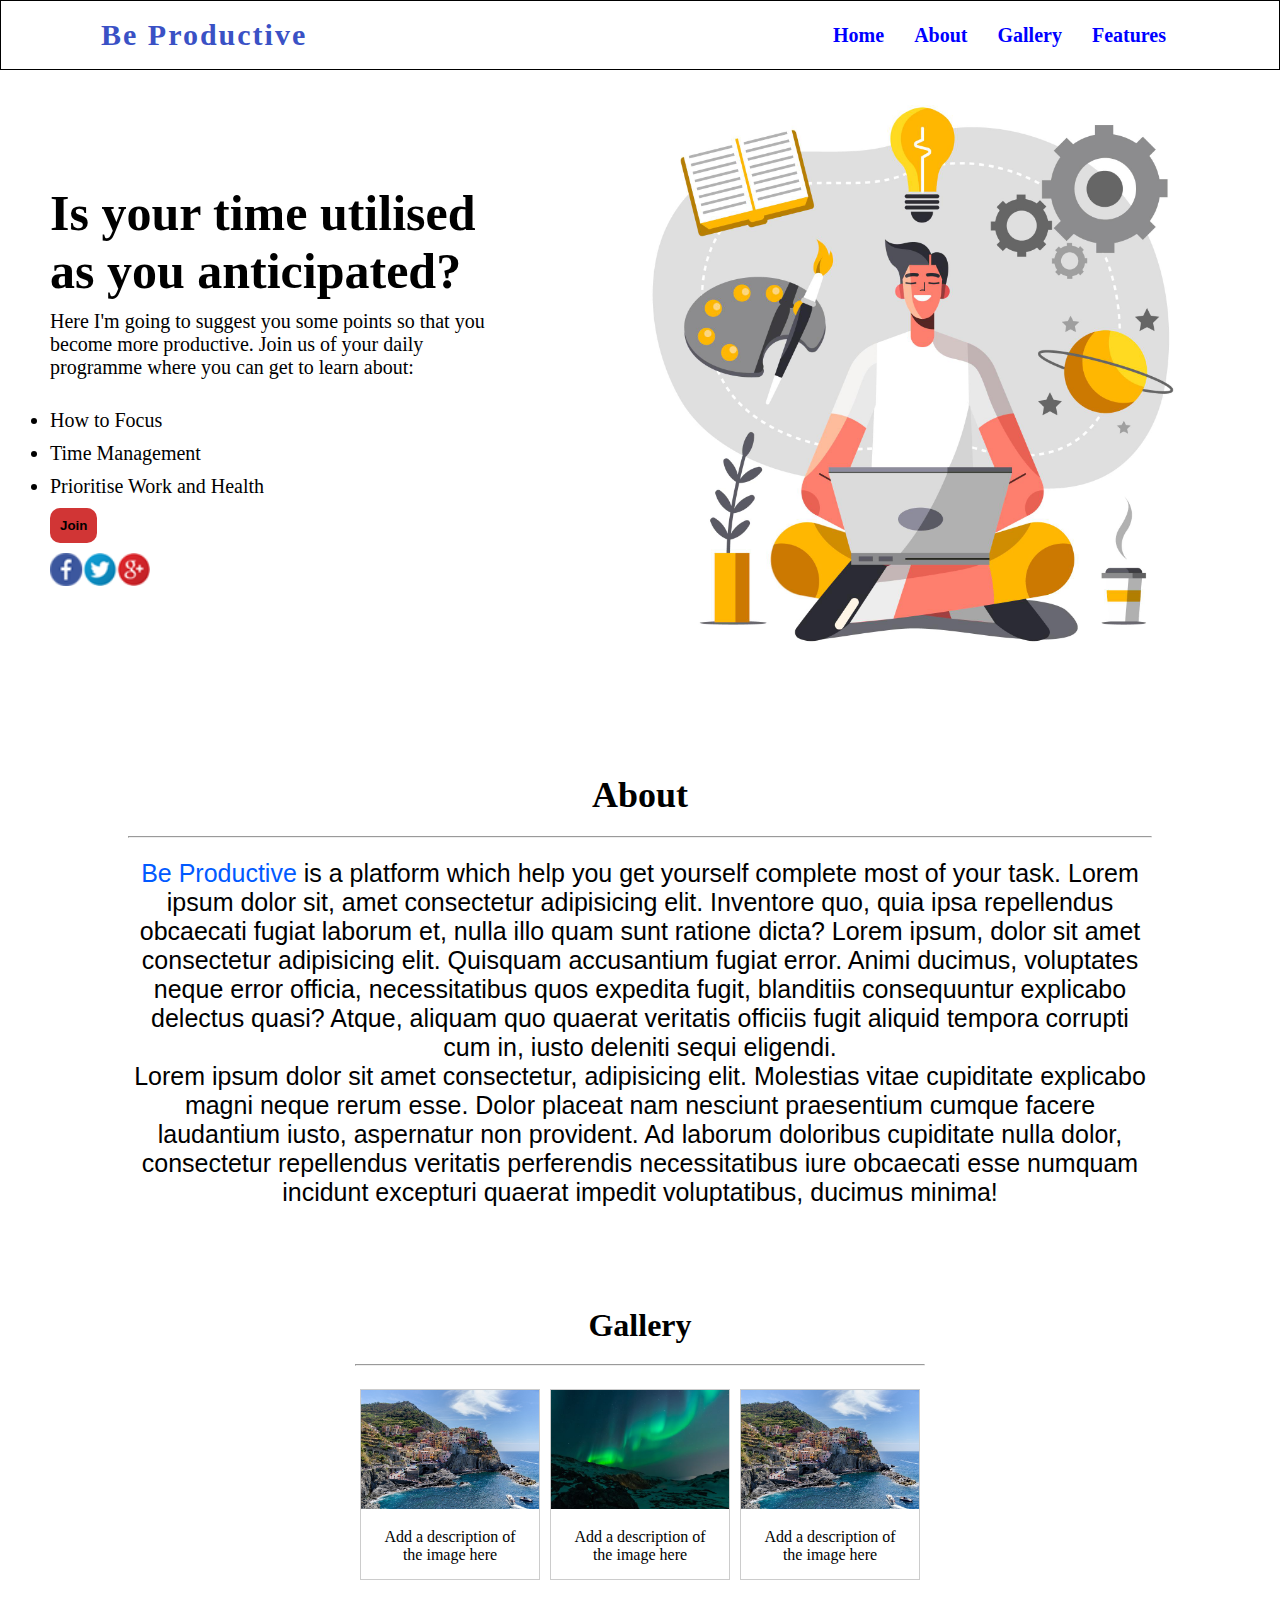
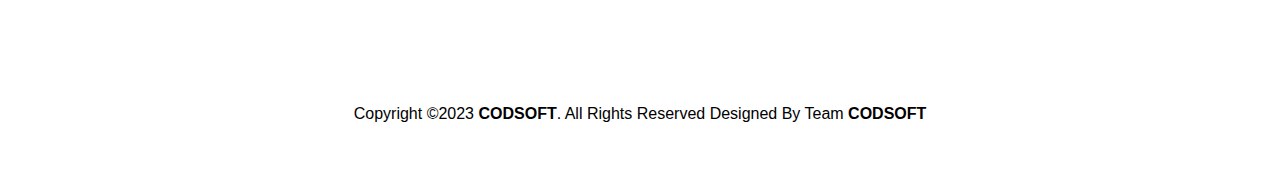
<file: WebDev Project/Landing Page/index.html>
<!DOCTYPE html>
<html lang="en">
<head>
    <meta charset="UTF-8">
    <meta name="viewport" content="width=device-width, initial-scale=1.0">
    <title>Be productive</title>
    <link rel="stylesheet" href="css/styles.css">
    <link rel="icon" type="image/png" href="icons/icon.png"/>
    <link rel="shortcut icon" href="icons/icon.ico" type="image/x-icon">
</head>
<body>
    <header>
        <nav>
            <div class="logo">Be Productive</div>
            <div class="menu">
            <a href="#home">Home</a>
            <a href="#about">About</a>
            <a href="#gallery">Gallery</a>
            <a href="#">Features</a>
            </div>
        </nav>
    </header>
<main>
    <div class="container" id="home">
        <div class="left">
            <h1>Is your time utilised as you anticipated?</h1>
            <p>Here I'm going to suggest you some points so that you become more productive.
                Join us of your daily programme where you can get to learn about:
            </p>
            <li>How to Focus</li>
            <li>Time Management</li>
            <li>Prioritise Work and Health</li>
            <button>Join</button><br>
            <img src="icons/icon.png" width="100">
        </div>
        <div class="right">
            <img src="images/14620625_5484597.jpg">
        </div>
    <section class="about" id="about">
        <div class="heading">
        <h1>About</h1>
        <hr><br>
        <div class="about-text">
            <p><span>Be Productive</span> is a platform which help you get yourself complete most of your task. Lorem ipsum dolor sit, amet consectetur adipisicing elit. Inventore quo, quia ipsa repellendus obcaecati fugiat laborum et, nulla illo quam sunt ratione dicta? Lorem ipsum, dolor sit amet consectetur adipisicing elit. Quisquam accusantium fugiat error. Animi ducimus, voluptates neque error officia, necessitatibus quos expedita fugit, blanditiis consequuntur explicabo delectus quasi? Atque, aliquam quo quaerat veritatis officiis fugit aliquid tempora corrupti cum in, iusto deleniti sequi eligendi.</p><br>
        </div>
        <div class="about-text">
            <p>Lorem ipsum dolor sit amet consectetur, adipisicing elit. Molestias vitae cupiditate explicabo magni neque rerum esse. Dolor placeat nam nesciunt praesentium cumque facere laudantium iusto, aspernatur non provident. Ad laborum doloribus cupiditate nulla dolor, consectetur repellendus veritatis perferendis necessitatibus iure obcaecati esse numquam incidunt excepturi quaerat impedit voluptatibus, ducimus minima!</p>
        </div>
    </section>
    <section class="gallery" id="gallery">
        <div class="heading">
            <h1>Gallery</h1>
            <hr><br>
            <div class="gallery-detail">
                <a href="images/img1.jpg" target="_blank">
                    <img src="images/img1.jpg" width="600" height="200">
                </a>
                <div class="desc">Add a description of the image here</div>
            </div>
            <div class="gallery-detail">
                <a href="images/img2.jpg" target="_blank">
                    <img src="images/img2.jpg" width="600" height="200">
                </a>
                <div class="desc">Add a description of the image here</div>
            </div>
            <div class="gallery-detail">
                <a href="images/img3.jpg" target="_blank">
                    <img src="images/img3.jpg" width="600" height="200">
                </a>
                <div class="desc">Add a description of the image here</div>
            </div>
        </div>
    </section>
</main>

<footer>
    <section>
    <div>
        <p class="copyright-tag">Copyright &#169;2023 <strong >CODSOFT</strong>. All Rights Reserved Designed By Team <Strong>CODSOFT</Strong></p>
        </div>
        </section>
</footer>
</div>
</body>
</html>
</file>
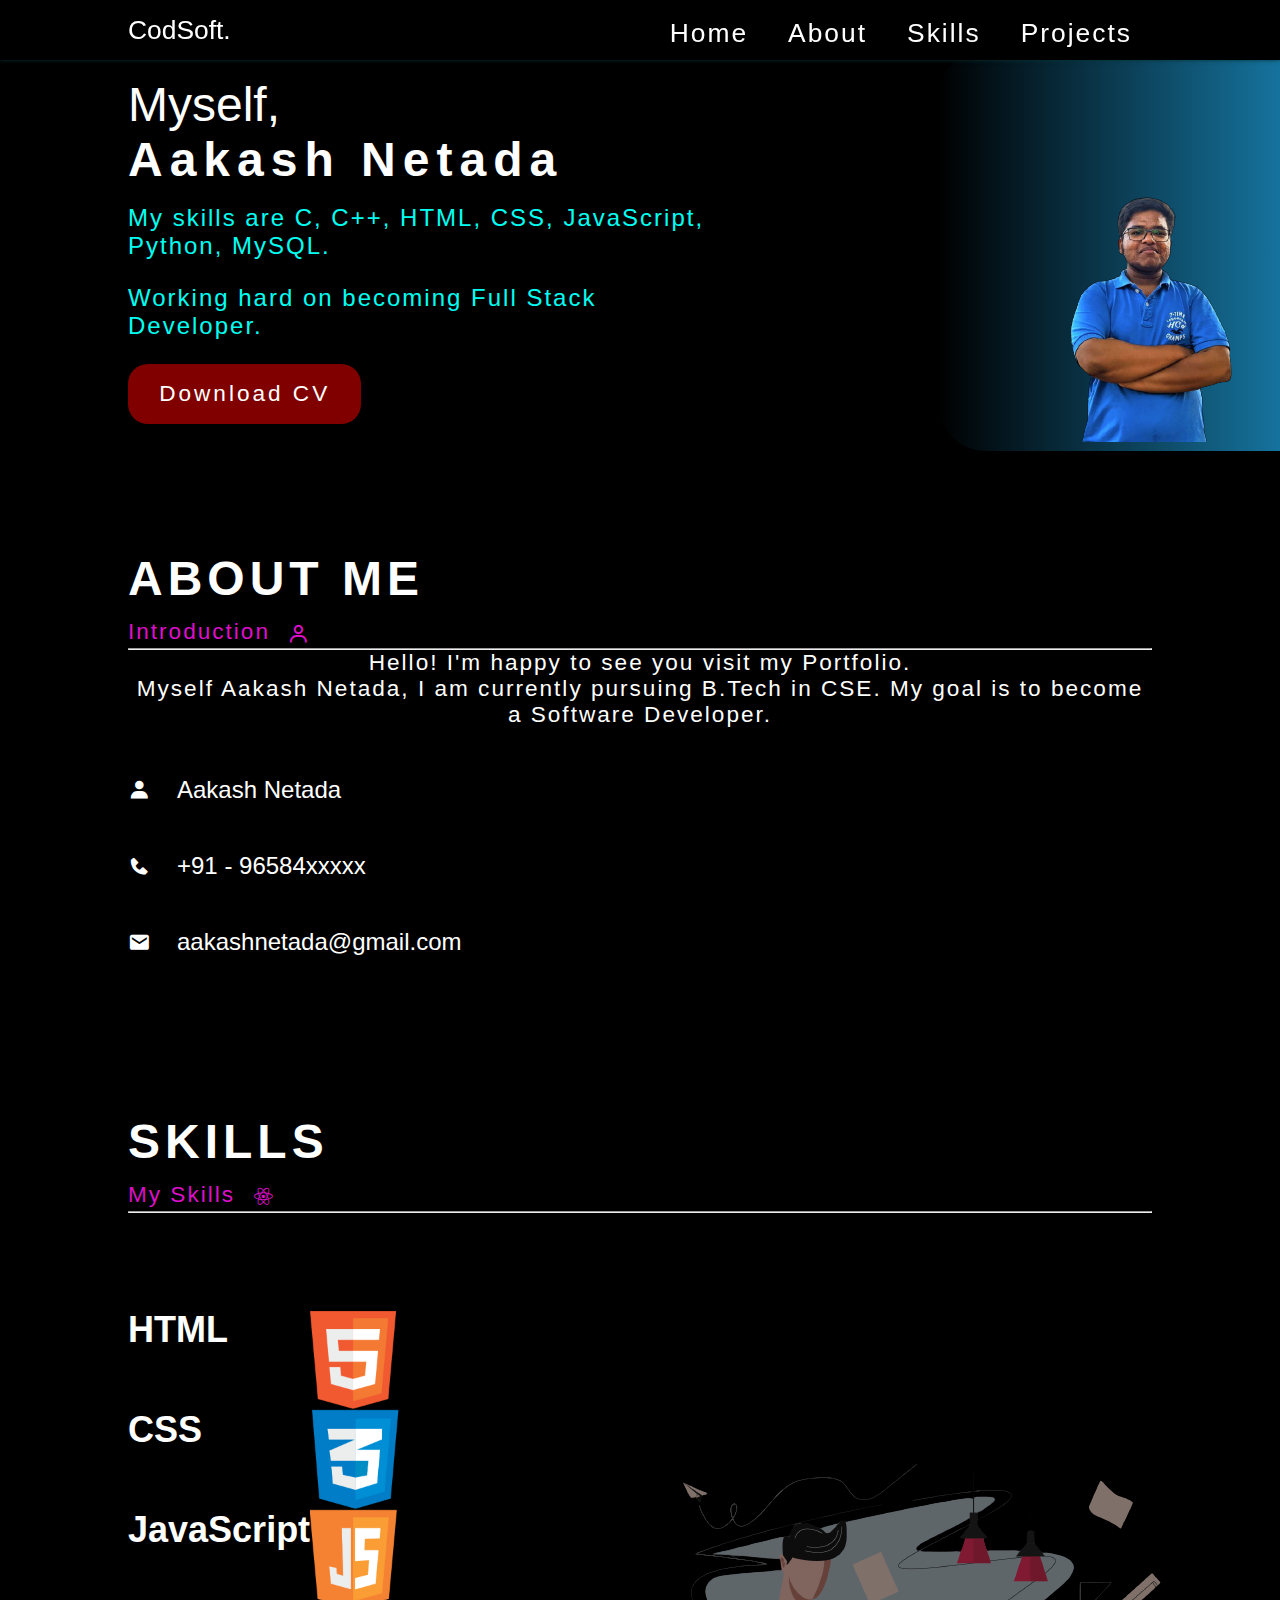
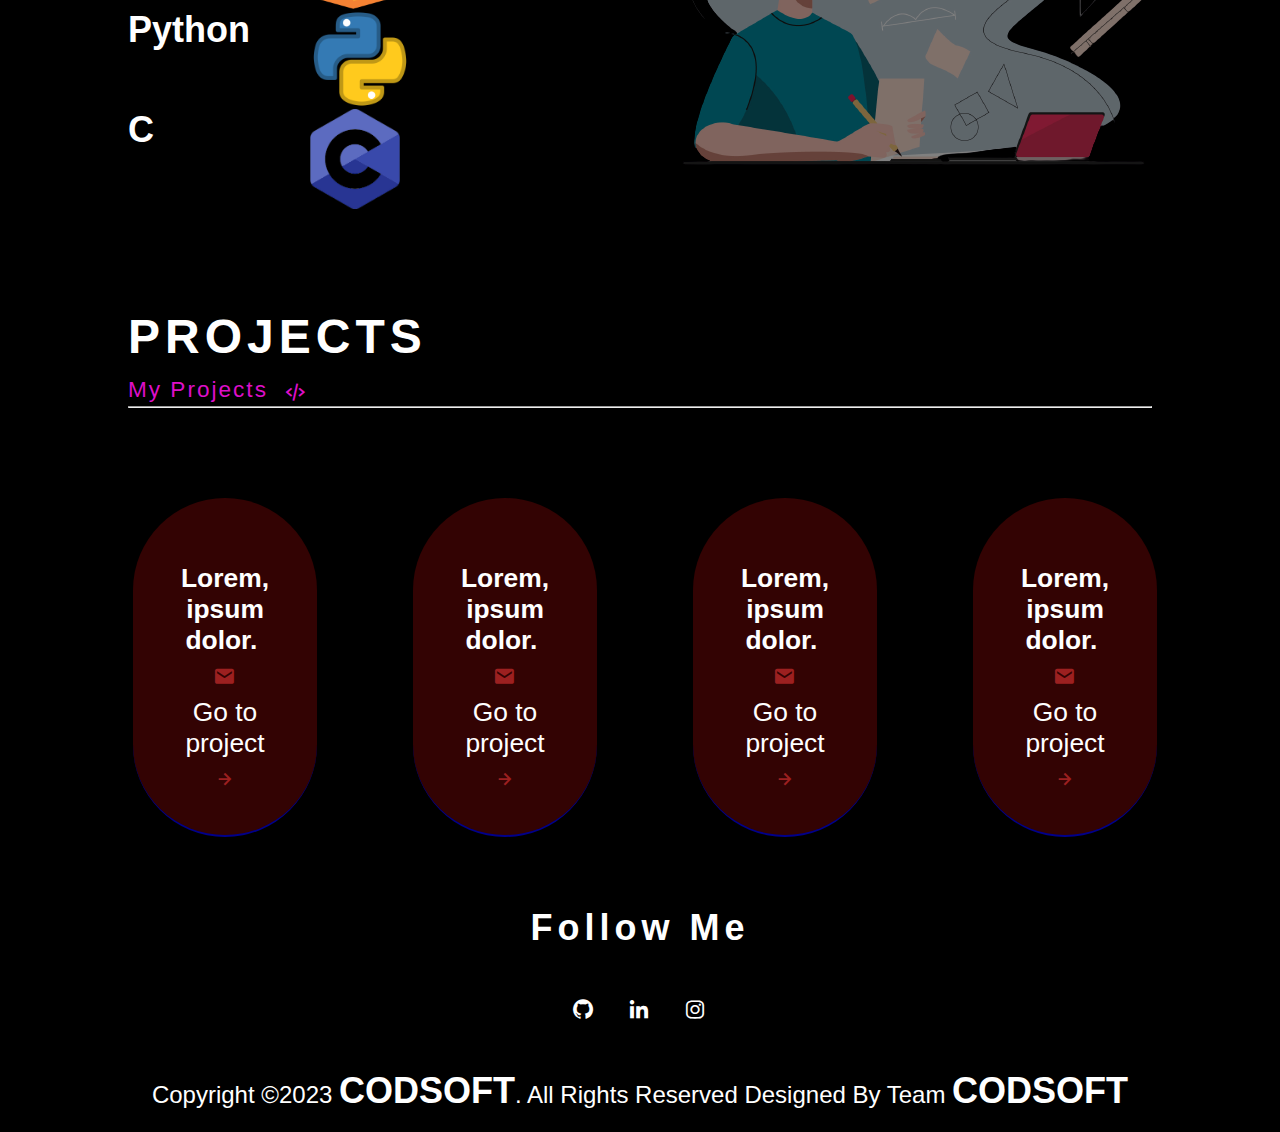
<file: WebDev Project/Portfolio/index.html>
<!DOCTYPE html>
<html lang="en">
  <head>
    <meta charset="UTF-8" />
    <meta name="viewport" content="width=device-width, initial-scale=1.0" />
    <title>Portfolio</title>
    <link rel="stylesheet" href="style.css" />
    <link rel="preconnect" href="https://fonts.googleapis.com" />
    <link rel="preconnect" href="https://fonts.gstatic.com" crossorigin />
    <link
      data-minify="1"
      rel="stylesheet"
      href="https://blog.thesimplifieddev.com/wp-content/cache/min/1/npm/boxicons@latest/css/boxicons.min.css?ver=1680857252"
    />
  </head>
  <body>
    <header>
      <a href="https://codsoft.in" target="_blank" class="logo">CodSoft.</a>
      <div class="bx bx-menu" id="menu-icon"></div>
      <ul class="navbar">
        <li><a href="#home">Home</a></li>
        <li><a href="#about">About</a></li>
        <li><a href="#skills">Skills</a></li>
        <li><a href="#projects">Projects</a></li>
      </ul>
    </header>

    <section class="home" id="home">
      <div class="home-img">
        <img src="images/image.png" alt="my-image" />
      </div>
      <div class="home-text">
        <h2>Myself,</h2>
        <h1>Aakash Netada</h1>
        <p>My skills are C, C++, HTML, CSS, JavaScript, Python, MySQL.</p>
        <p>Working hard on becoming Full Stack Developer.</p>
        <a
          href="https://drive.google.com/file/d/15ZXrf0sM32Ub4wRnGhpzKX1kN0g4BQ9L/view"
          target="_blank"
          class="btn"
          >Download CV</a
        >
      </div>
    </section>

    <section class="about" id="about">
      <div class="heading">
        <h2>ABOUT ME</h2>
        <span>Introduction&nbsp; <i class="bx bx-user touch"></i></span>
      </div>
      <hr />
      <div >
        <div class="about-text">
          <p>Hello! I'm happy to see you visit my Portfolio.</p>
          <p>Myself Aakash Netada, I am currently pursuing B.Tech in CSE. My goal is to become a Software Developer.</p>
          <div class="my-info">
            <div class="info-box">
              <i class="bx bxs-user" style="color: #fff"></i>
              <span>Aakash Netada</span>
            </div>
            <div class="info-box">
              <i class="bx bxs-phone" style="color: #fff"></i>
              <span>+91 - 96584xxxxx</span>
            </div>
            <div class="info-box">
              <i class="bx bxs-envelope" style="color: #fff"></i>
              <span>aakashnetada@gmail.com</span>
            </div>
      </div>
    </section>

    <section class="skills" id="skills">
      <div class="heading">
        <h2>SKILLS</h2>
        <span>My Skills&nbsp; <i class="bx bxl-react touch"></i></span>
      </div>
      <hr />
      <div class="skills-part">
        <div class=" icon-part">
            <h3>HTML</h3>
            <img src="images/icon-1.png" class="skills-icon" alt="html">
            <h3>CSS</h3>
            <img src="images/icon-2.png" class="skills-icon" alt="html">
            <h3>JavaScript</h3>
            <img src="images/icon-3.png" class="skills-icon" alt="html">
            <h3>Python</h3>
            <img src="images/icon-4.png" class="skills-icon" alt="html">
            <h3>C</h3>
            <img src="images/icon-5.png" class="skills-icon" alt="html">
        </div>
        <div class="skills-img">
          <img src="images/img.png" alt="image" />
        </div>
      </div>
    </section>

    <section class="projects" id="projects">
      <div class="heading">
        <h2>PROJECTS</h2>
        <span>My Projects&nbsp; <i class="bx bx-code-alt touch"></i></span>
      </div>
      <hr />
      <br />
      <div class="projects-part">
        <div class="projects-box">
          <i class="bx project-logo"></i>
          <h3>Lorem, ipsum dolor.&nbsp; <i class="bx bxs-envelope project-logo"></i></h3>
          <a href="https://project_link"
            >Go to project <i class="bx bx-right-arrow-alt project-logo"></i
          ></a>
        </div>
        <div class="projects-box">
          <i class="bx project-logo"></i>
          <h3>Lorem, ipsum dolor.&nbsp; <i class="bx bxs-envelope project-logo"></i></h3>
          <a href="https://project_link"
            >Go to project <i class="bx bx-right-arrow-alt project-logo"></i
          ></a>
        </div>
        <div class="projects-box">
          <i class="bx project-logo"></i>
          <h3>Lorem, ipsum dolor.&nbsp; <i class="bx bxs-envelope project-logo"></i></h3>
          <a href="https://project_link"
            >Go to project <i class="bx bx-right-arrow-alt project-logo"></i
          ></a>
        </div>
        <div class="projects-box">
          <i class="bx project-logo"></i>
          <h3>Lorem, ipsum dolor.&nbsp; <i class="bx bxs-envelope project-logo"></i></h3>
          <a href="https://project_link"
            >Go to project <i class="bx bx-right-arrow-alt project-logo"></i
          ></a>
        </div>
      </div>
    </section>

    <div class="footer">
      <h2>Follow Me</h2>
      <div class="footer-link">
        <a href="https://github.com/aakashnetada" target="_blank"
          ><i class="bx bxl-github"></i
        ></a>
        <a
          href="https://linkedin.com/in/aakashnetada"
          target="_blank"
          ><i class="bx bxl-linkedin"></i
        ></a>
        <a href="https://www.instagram.com/aakash.netada" target="_blank"
          ><i class="bx bxl-instagram"></i
        ></a>
      </div>
    </div>

    <div>
        <p class="copyright-tag">Copyright &#169;2023 <strong >CODSOFT</strong>. All Rights Reserved Designed By Team <Strong>CODSOFT</Strong></p>
        </div>
  </body>
</html>
</file>
<file: WebDev Project/Landing Page/css/styles.css>
*{
    margin:0;
    padding: 0;
    box-sizing: border-box;
}

header{
  width: 100%;
  height: 70px;
  background: linear-gradient(rgb(255, 255, 255),rgb(255, 255, 255));
  position: fixed;
}

.logo
{
  padding-left: 100px;
  font-size: 30px;
  letter-spacing: 2px;
  color: rgb(58, 81, 197);
  font-weight: bolder;
  cursor: pointer;
}

.menu a{
  text-decoration: none;
  color: blue;
  font-size: 20px;
  padding: 10px 8px;
  margin: 5px;
  font-weight: bold;
}

.menu{
  margin-right: 100px;
}

.menu a:hover{
  color: black;
  transition: 0.4s;
}

.container{
  display: flex;
  justify-content: space-around;
  align-items: center;
  flex-wrap: wrap;
}
section {
  padding: 50px 10%;
}

.heading h1{
  text-align: center;
  padding-bottom: 20px;
}


.about-text{
  display: flex;
  justify-content:left;
}

.about-text p {
  font-size: 25px;
  font-weight: 400;
  text-align: center;
  font-family: "Inter", sans-serif;
}

.left{
  flex-basis: 60%;
  padding-top: 70px;
}

.right{
  flex-basis: 10%;
  padding-top: 70px;
}

.right img{
  width: 70vh;
  height: 70vh;
}

.left h1{
  font-size: 50px;
  padding-bottom: 10px;
}

.left{
  max-width: 450px;
}

.left p{
  margin-bottom: 30px;
  font-size: 20px;
}

.left li{
  margin-bottom: 10px;
  font-size: 20px;
}

.left img{
  cursor: pointer;
}
span{
  color: rgb(1, 90, 255);
}

.about{
  font-size: large;
  padding-top: 70px;
}


button{
  padding: 10px;
  background-color: rgb(209, 53, 53);
  color: black;
  font-weight: bold;
  border: none;
  outline: none;
  border-radius: 10px;
  margin-bottom: 10px;
  cursor: pointer;
}

.gallery-detail{
  margin: 5px;
  border: 1px solid #ccc;
  float: left;
  width: 180px;
}
.gallery-detail.hover{
  border: 1px solid #777;
}
.gallery-detail img{
  width: 100%;
  height: auto;
}
.desc{
  padding: 15px;
  text-align: center;
}

nav{
  width: 100%;
  height: 70px;
  position: absolute;
  top: 0;
  display: flex;
  justify-content: space-between;
  align-items: center;
  border: 1px solid;
}

.footer {
  display: grid;
  place-items: center;
  padding: 20px;
  color: white;
}
.footer h2 {
  font-size: 1.5rem;
  font-family: "Inter", sans-serif;
  letter-spacing: 5px;
  margin-bottom: 1.6rem;
} 
.footer-link a i {
  font-size: 1rem;
  text-align: center;
  padding: 0px 10px;
  line-height: 40px;
  color: #fff;
} */
footer-link a i:hover {
  color: var(--hover);
}

.copyright-tag {
  padding: 20px;
  font-size: 1rem;
  font-family: "Inter", sans-serif;
  font-weight: 400;
  text-align: center;
  color: var(--text-color);
}
</file>
<file: WebDev Project/Portfolio/style.css>
:root {
  --set-color: rgb(22, 22, 203);
  --bg-color: black;
  --text-color: rgb(255, 255, 255);
  --hover: hsl(180, 100%, 51%);
  --lg-font: 2.2rem;
  --md-font: 1.8rem;
  --p-font: 0.941rem;
}
* {
  margin: 0;
  padding: 0;
  list-style: none;
  text-decoration: none;
  font-size: 1.5rem;
  box-sizing: border-box;
  scroll-behavior: smooth;
  font-family: "Ubuntu", sans-serif;
}
body {
  color: var(--text-color);
  background: var(--bg-color);
}
section {
  padding: 50px 10%;
}
*::selection {
  background: var(--set-color);
  color: var(--bg-color);
}
header {
  display: flex;
  position: fixed;
  z-index: 2;
  top: 0;
  right: 0;
  height: 12px;
  width: 100%;
  align-items: center;
  justify-content: space-between;
  background: var(--bg-color);
  padding: 30px 10%;
  transition: 0.5s;
  box-shadow: -3px -4px 8px #ffffff73, 2px 2px 5px rgb(82, 79, 79);
}
header {
  box-shadow: 0 0 4px rgb(7, 53, 53);
}
.navbar {
  display: flex;
}
.navbar a {
  font-size: 1.1rem;
  padding: 20px 20px;
  color: var(--text-color);
  font-weight: 300;
  letter-spacing: 2px;
  z-index: 3000;
}
.navbar a:hover {
  color: var(--hover);
}
#menu-icon {
  font-size: 1.5rem;
  cursor: pointer;
  z-index: 10001;
  display: none;
}
.home {
  position: static;
  width: 100%;
  min-height: 20vh;
  display: grid;
  align-items: center;
  grid-template-columns: 0.2fr 1fr 1fr;
  gap: 15rem;
}
.home-img {
  order: 3;
  position: relative;
  right: 150px;
  top: 0px;
  border: 0px solid black;
  border-radius: 2rem;
  background: linear-gradient(
    to right,
    rgb(0, 0, 0),
    rgb(27, 145, 199)
  );
}
.home-img image {
  width: 100%;
}
.home-text {
  top: rem;
}
.home-text span {
  font-size: 3rem;
  font-weight: 500;
}
.home-text h1 {
  font-size: 2rem;
  letter-spacing: 7px;
  font-family: "Inter", sans-serif;
}
.home-text h2 {
  font-size: 2rem;
  font-weight: 400;
}
.home-text p {
  font-size: 1rem;
  font-weight: lighter;
  font-family: "Inter", sans-serif;
  color: rgb(0, 255, 242);
  letter-spacing: 2px;
  margin: 0.7rem 0 1rem;
  width: 25rem;
}
.btn {
  display: inline-block;
  background-color:maroon;
  color: #ffffff;
  padding: 0.7rem 1.3rem;
  font-size: var(--p-font);
  font-family: "Inter", sans-serif;
  letter-spacing: 3px;
  border: 0.6rem;
  border-radius: 20px;
}
.btn:hover {
  background: rgb(0, 0, 0);
}

.heading {
  text-align: left;
}
.heading h2 {
  font-size: 2rem;
  letter-spacing: 5px;
  text-transform: uppercase;
  font-family: "Inter", sans-serif;
}
.heading span,
i {
  font-size: var(--p-font);
  color: rgb(222, 15, 201);
  letter-spacing: 2px;
}
.about-text p {
  font-size: var(--p-font);
  letter-spacing: 2px;
  font-weight: 400;
  text-align: center;
  font-family: "Inter", sans-serif;
}

.my-info {
  margin: 2rem 0 2.4rem;
  font-size: var(--md-font);
}
.my-info .info-box {
  display: flex;
  align-items: center;
  margin-bottom: 2rem;
}
.my-info .info-box span {
  font-weight: 400;
  margin-left: 1rem;
  font-size: 1rem;
}
.skills-part {
  display: grid;
  grid-template-columns: repeat(2, 1fr);
  align-items: center;
  gap: 2rem;
  margin-top: 4rem;
}
.icon-part{
    display: grid;
    grid-template-columns: repeat(2,1fr);
}
.skills-img {
  width: 80%;
  height: 100%;
  border-radius: 2rem;
  border: 0px solid black;
  padding-left: 4rem;
  object-position: center;
  position: relative;
  top: 80px;
  left: 50px;
  filter: brightness(0.5);
}
.skills-icon{
    height:100px
}
.projects-part {
  display: flex;
  gap: 4rem;
  margin-top: 2rem;
}
.projects-box {
  display: flex;
  flex-direction: column;
  padding: 40px 40px;
  width: 440px;
  position: relative;
  left: 5px;
  align-items: center;
  text-align: center;
  border-radius: 5rem;
  border-bottom: 2px solid darkblue;
  background: rgb(51, 3, 3);
}
.projects-box:hover {
  background: black;
}
.project-logo {
  color: rgb(156, 32, 32);
}
.projects-box h3 {
  margin-top: 20px;
}
.projects-box h3,
a {
  font-size: 1.1rem;
  padding: 5px 0px;
  color: white;
}
.projects-box i {
  position: relative;
  top: 6px;
}
.projects-box a:hover {
  color: yellow;
}
.touch {
  position: relative;
  top: 5px;
}

.footer {
  display: grid;
  place-items: center;
  padding: 20px;
  color: white;
}
.footer h2 {
  font-size: 1.5rem;
  font-family: "Inter", sans-serif;
  letter-spacing: 5px;
  margin-bottom: 1.6rem;
}
.footer-link a i {
  font-size: 1rem;
  text-align: center;
  padding: 0px 10px;
  line-height: 40px;
  color: #fff;
}
.footer-link a i:hover {
  color: var(--hover);
}

.copyright-tag {
  padding: 20px;
  font-size: 1rem;
  font-family: "Inter", sans-serif;
  font-weight: 400;
  text-align: center;
  background: black;
  color: var(--text-color);
}
</file>
